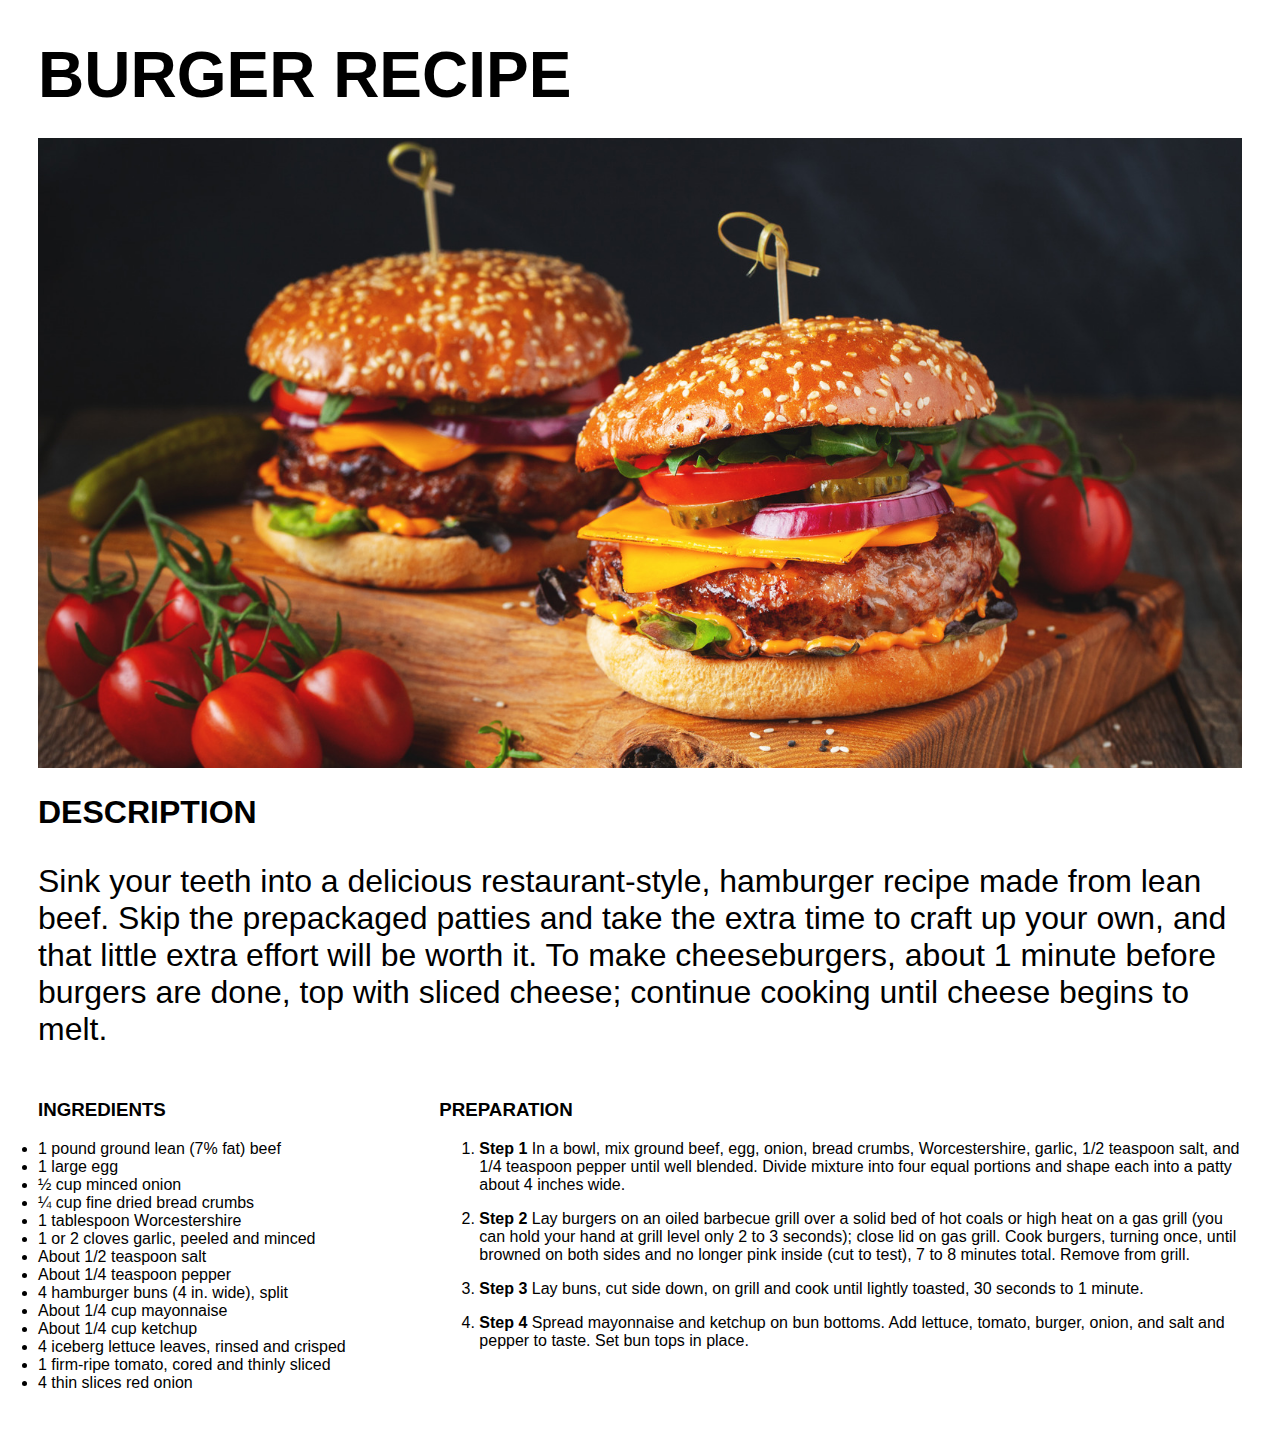
<file: recipes/burger.html>
<!DOCTYPE html>
<html>
    <head>
        <meta charset="UTF-8">
        <title>Burger Recipe</title>
        <link rel="stylesheet" href="./../styles.css">
    </head>
    <body>
        <h1>Burger Recipe</h1>
        
        <div id="image">
            <img src="../images/burger.jpg" alt="ice-cream" />
        </div>
        <div id="description">
            <h2>Description</h2>
            <p>Sink your teeth into a delicious restaurant-style, hamburger recipe made from lean beef. 
                Skip the prepackaged patties and take the extra time to craft up your own, 
                and that little extra effort will be worth it. To make cheeseburgers, 
                about 1 minute before burgers are done, top with sliced cheese; 
                continue cooking until cheese begins to melt.</p>
        </div>
        <div id="columns">
            <div id="ingedients">
                <h3>Ingredients</h3>
                <ul>
                    <li>1 pound ground lean (7% fat) beef</li>
                    <li>1 large egg</li>
                    <li>½ cup minced onion</li>
                    <li>¼ cup fine dried bread crumbs</li>
                    <li>1 tablespoon Worcestershire</li>
                    <li>1 or 2 cloves garlic, peeled and minced</li>
                    <li>About 1/2 teaspoon salt</li>
                    <li>About 1/4 teaspoon pepper</li>
                    <li>4 hamburger buns (4 in. wide), split</li>
                    <li>About 1/4 cup mayonnaise</li>
                    <li>About 1/4 cup ketchup</li>
                    <li>4 iceberg lettuce leaves, rinsed and crisped</li>
                    <li>1 firm-ripe tomato, cored and thinly sliced</li>
                    <li>4 thin slices red onion</li>
                </ul>
            </div>
            <div id="preparation">
                <h3>Preparation</h3>
                <ol>
                    <li>
                        <p><strong>Step 1</strong> In a bowl, mix ground beef, egg, onion, bread crumbs,
                            Worcestershire, garlic, 1/2 teaspoon salt, and 1/4 teaspoon pepper until well blended.
                            Divide mixture into four equal portions and shape each into a patty about 4 inches wide.
                        </p>
                    </li>
                    <li>
                        <p><strong>Step 2</strong> Lay burgers on an oiled barbecue grill over a solid bed of hot coals
                             or high heat on a gas grill (you can hold your hand at grill level only 2 to 3 seconds);
                              close lid on gas grill. Cook burgers, turning once, until browned on both sides and no
                              longer pink inside (cut to test), 7 to 8 minutes total. Remove from grill.
                        </p>
                    </li>
                    <li>
                        <p><strong>Step 3</strong> Lay buns, cut side down, on grill and cook until lightly toasted,
                            30 seconds to 1 minute.
                        </p>
                    </li>
                    
                    <li>
                        <p><strong>Step 4</strong> Spread mayonnaise and ketchup on bun bottoms. Add lettuce, tomato, burger, onion,
                         and salt and pepper to taste. Set bun tops in place.
                        </p>
                    </li>
                </ol>
            </div>
        </div>


    </body>
</html>
</file>
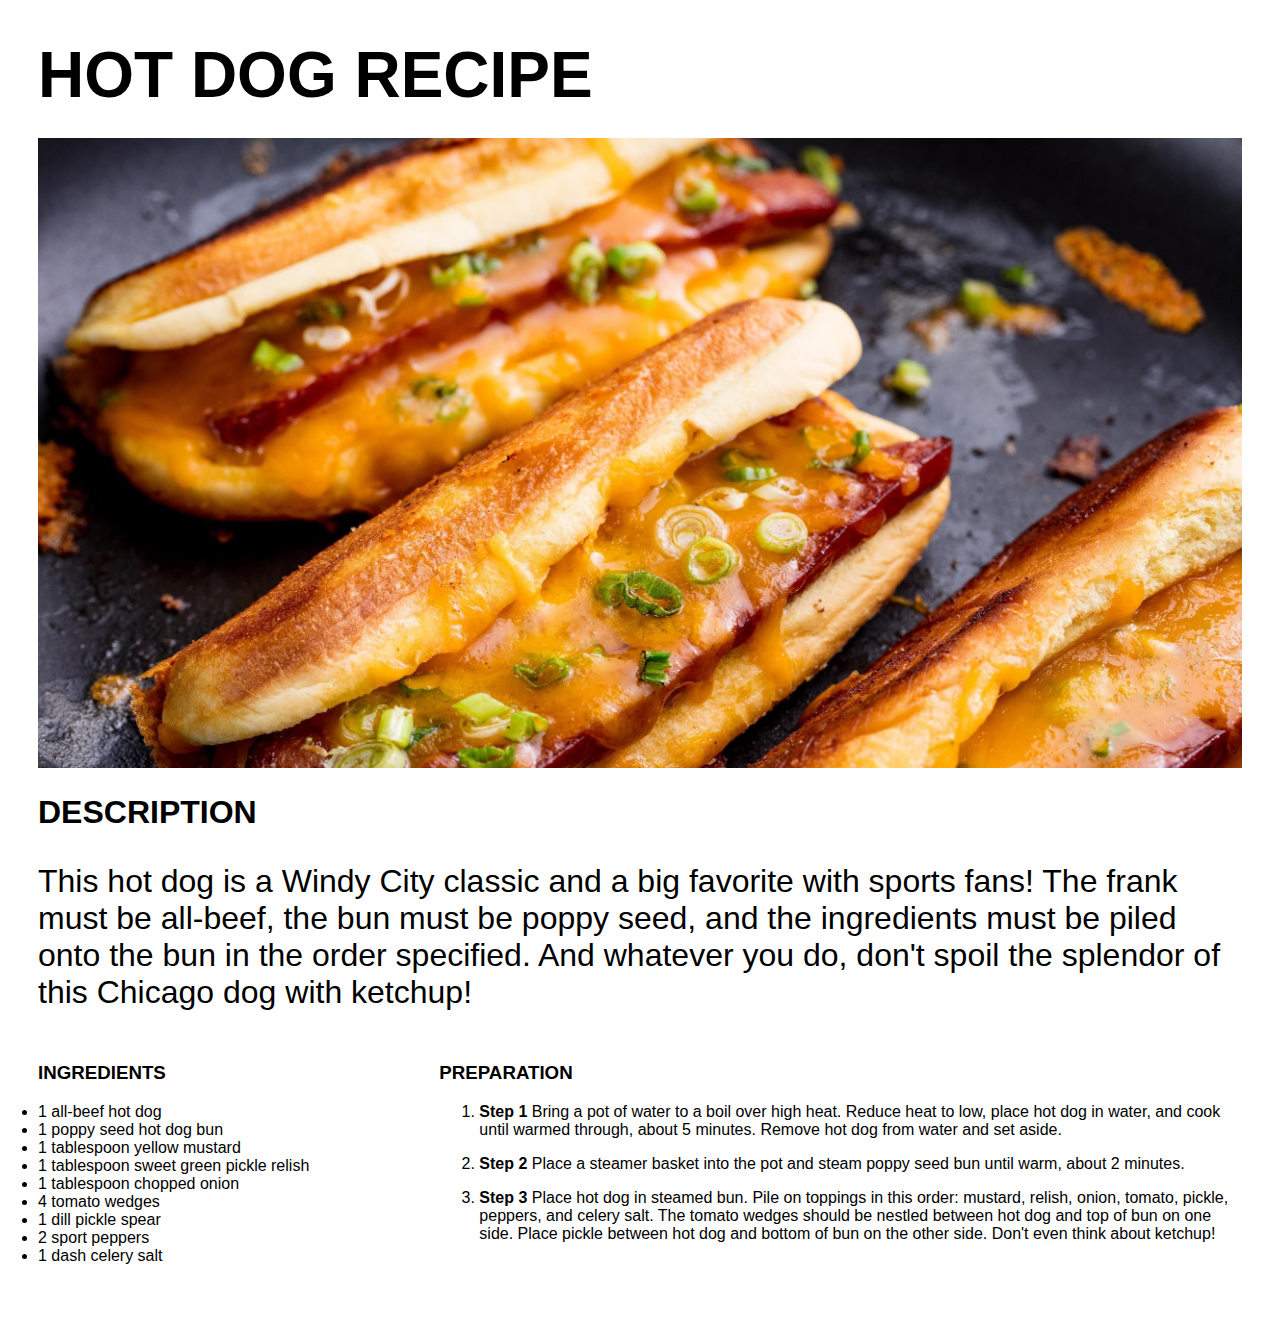
<file: recipes/hotdog.html>
<!DOCTYPE html>
<html>
    <head>
        <meta charset="UTF-8">
        <title>Hot Dog Recipe</title>
        <link rel="stylesheet" href="./../styles.css">
    </head>
    <body>
        <h1>Hot Dog Recipe</h1>
        <div id="image">
            <img src="../images/hotdog.jpg" alt="ice-cream" />
        </div>
        <div id="description">
            <h2>Description</h2>
            <p>This hot dog is a Windy City classic and a big favorite with sports fans!
                The frank must be all-beef, the bun must be poppy seed, and the ingredients
                 must be piled onto the bun in the order specified. And whatever you do,
                  don't spoil the splendor of this Chicago dog with ketchup!</p>
        </div>
        <div id="columns">
            <div id="ingedients">
                <h3>Ingredients</h3>
                <ul>
                    <li>1 all-beef hot dog</li>
                    <li>1 poppy seed hot dog bun</li>
                    <li>1 tablespoon yellow mustard</li>
                    <li>1 tablespoon sweet green pickle relish</li>
                    <li>1 tablespoon chopped onion</li>
                    <li>4 tomato wedges</li>
                    <li>1 dill pickle spear</li>
                    <li>2 sport peppers</li>
                    <li>1 dash celery salt</li>
                </ul>
            </div>
            <div id="preparation">
                <h3>Preparation</h3>
                <ol>
                    <li>
                        <p><strong>Step 1</strong> Bring a pot of water to a boil over high heat.
                            Reduce heat to low, place hot dog in water, and cook until warmed through,
                            about 5 minutes. Remove hot dog from water and set aside.
                        </p>
                    </li>
                    <li>
                        <p><strong>Step 2</strong> Place a steamer basket into the pot and steam
                            poppy seed bun until warm, about 2 minutes.
                        </p>
                    </li>
                    <li>
                        <p><strong>Step 3</strong> Place hot dog in steamed bun. Pile on toppings in this order:
                            mustard, relish, onion, tomato, pickle, peppers, and celery salt. The tomato wedges
                            should be nestled between hot dog and top of bun on one side. Place pickle between
                            hot dog and bottom of bun on the other side. Don't even think about ketchup!
                        </p>
                    </li>
                </ol>
            </div>
        </div>


    </body>
</html>
</file>
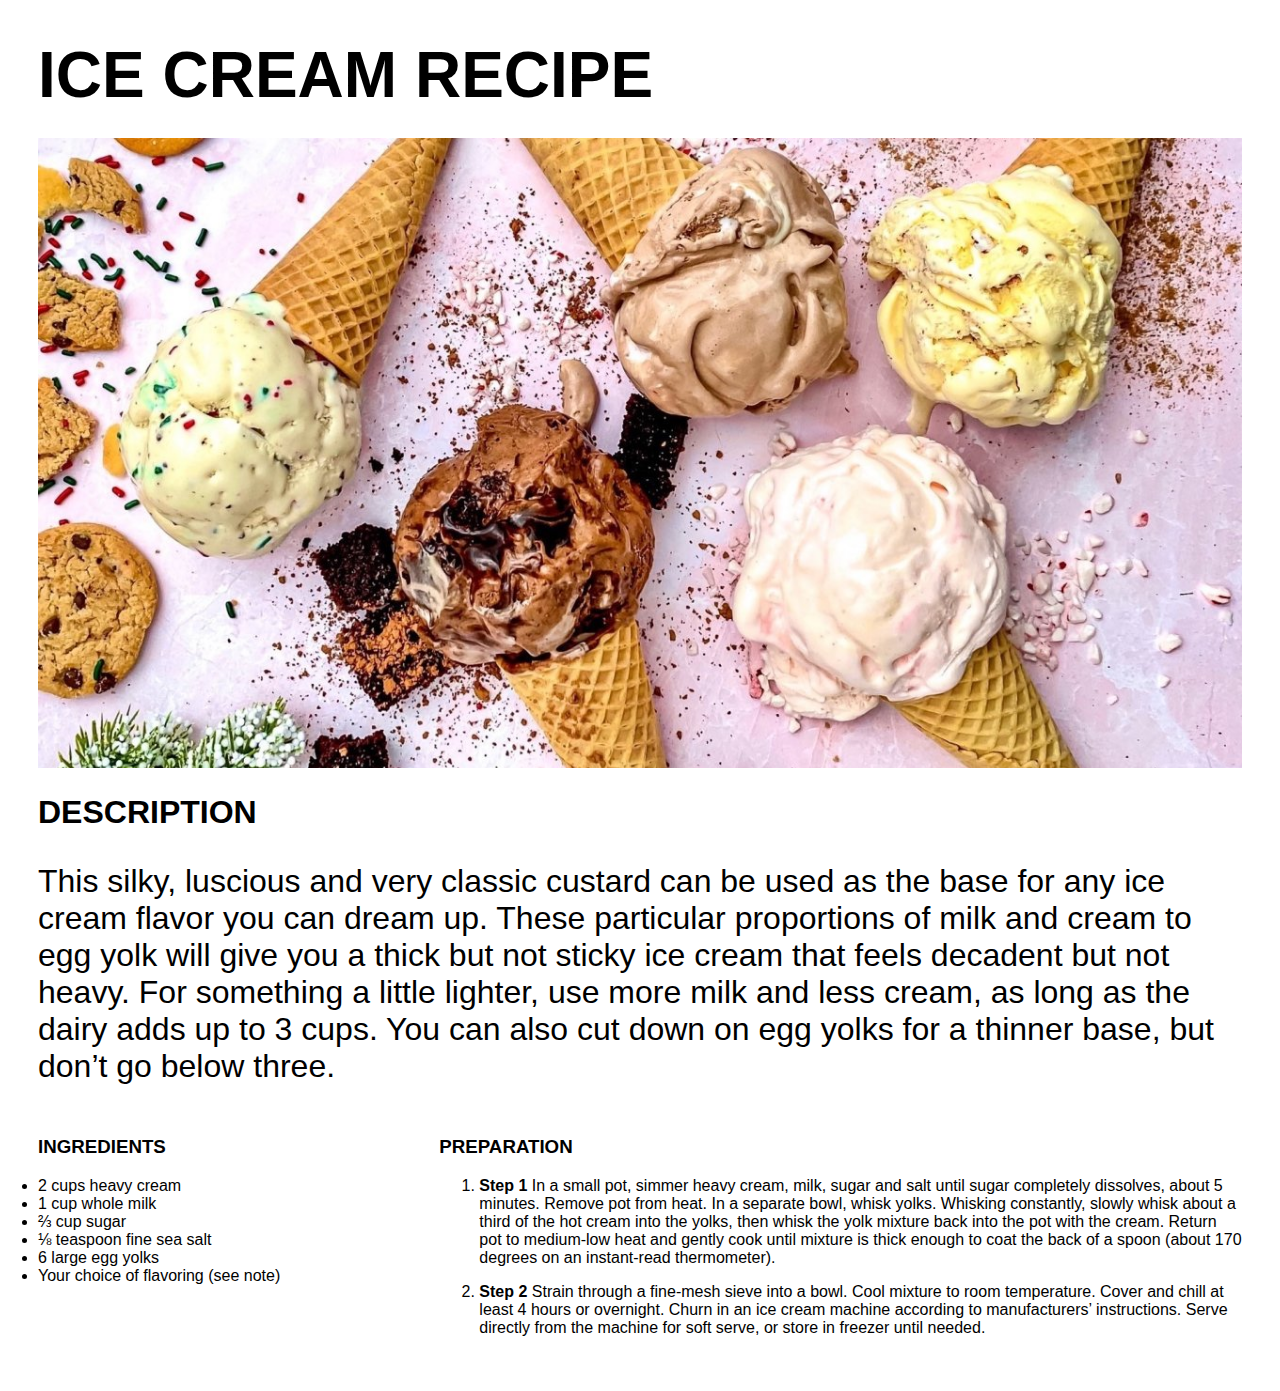
<file: recipes/icecream.html>
<!DOCTYPE html>
<html>
    <head>
        <meta charset="UTF-8">
        <title>Ice Cream Recipe</title>
        <link rel="stylesheet" href="./../styles.css">
    </head>
    <body>
        <h1>Ice Cream Recipe</h1>
        <div id="image">
            <img src="../images/icecream.jpg" alt="ice-cream" />
        </div>
        <div id="description">
            <h2>Description</h2>
            <p>This silky, luscious and very classic custard can be used as the base
            for any ice cream flavor you can dream up. These particular proportions of milk and 
            cream to egg yolk will give you a thick but not sticky ice cream that feels decadent 
            but not heavy. For something a little lighter, use more milk and less cream, as long 
            as the dairy adds up to 3 cups. You can also cut down on egg yolks for a thinner base, 
            but don’t go below three.</p>
        </div>
        <div id="columns">
            <div id="ingedients">
                <h3>Ingredients</h3>
                <ul>
                    <li>2 cups heavy cream</li>
                    <li>1 cup whole milk</li>
                    <li>⅔ cup sugar</li>
                    <li>⅛ teaspoon fine sea salt</li>
                    <li>6 large egg yolks</li>
                    <li>Your choice of flavoring (see note)</li>
                </ul>
            </div>
            <div id="preparation">
                <h3>Preparation</h3>
                <ol>
                    <li>
                        <p><strong>Step 1</strong> In a small pot, simmer heavy cream, milk, sugar and salt until sugar completely
                            dissolves, about 5 minutes. Remove pot from heat. In a separate bowl, whisk yolks.
                            Whisking constantly, slowly whisk about a third of the hot cream into the yolks,
                            then whisk the yolk mixture back into the pot with the cream. Return pot to medium-low
                            heat and gently cook until mixture is thick enough to coat the back of a spoon
                            (about 170 degrees on an instant-read thermometer).
                        </p>
                    </li>
                    <li>
                        <p><strong>Step 2</strong> Strain through a fine-mesh sieve into a bowl. Cool mixture to room temperature.
                            Cover and chill at least 4 hours or overnight. Churn in an ice cream machine according
                            to manufacturers’ instructions. Serve directly from the machine for soft serve, or store
                            in freezer until needed.
                        </p>
                    </li>
                </ol>
            </div>
        </div>


    </body>
</html>
</file>
<file: styles.css>
body {
    padding: 30px;
}

#bg {
    background-image: url('./images/burger.gif');
    background-position: center;
    background-repeat: no-repeat;
    background-size: 200px;
}

h1,
h2,
h3 {
    text-transform: uppercase;
    font-weight: 900;
}

h1 {
    font-size: 4em;
    margin: 0 0 0.4em 0;
}

h2 {
    font-size: 2em;
}

img {
    width: 100%;
}

* {
    font-family: sans-serif;
}

ul {
    padding: 0;
}

#menu {
    list-style:none;
}

#menu {
    font-size: 2em;
    text-transform: uppercase;
    border-top: 10px solid darkgoldenrod;
    padding-top: 10px;
    display: inline-block;
}

#menu li {
    padding: 10px;
    font-weight: 900;
}

#menu li a {
    text-decoration: none;
    color: darkgoldenrod;
}

#menu li a:hover {
    color: darkslategrey;
}



#columns {
    display: grid;
    grid-template-columns: 1fr 2fr;
}

#description,
#columns {
    max-width: 1280px;
    margin: 0 auto;
}

#description p {
    font-size: 2em;
    font-weight: 300;
}

#index {
    grid-template-columns: 3fr 1fr;
    grid-template-rows: 3fr 1fr;
    display: grid;
    height: 90vh;
}

#header {
    grid-column: 1;
}

#header h1 {
    max-width: 400px;
    border-top: 10px solid #000;
    border-bottom: 10px solid #000;
    padding: 15px 0 15px 0;
    margin: 0;
}

#menu-container {
    grid-column: 1/3;
    grid-row: 2;
    text-align: right;
}

#image {
    max-height: 70vh;
    overflow: hidden;
}
</file>
